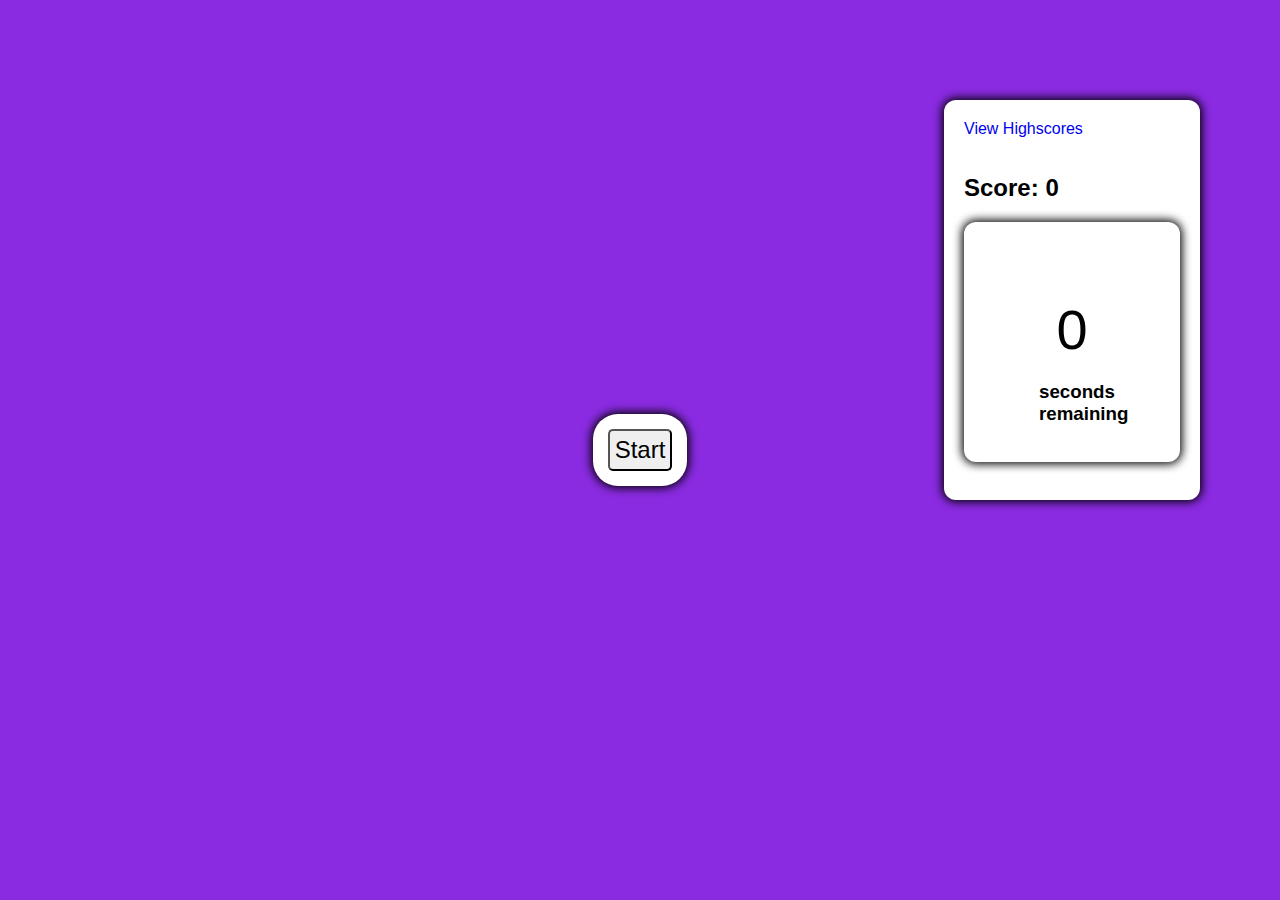
<file: index.HTML>
<!DOCTYPE html>
<html lang="en">
<head>
    <meta charset="UTF-8">
    <meta http-equiv="X-UA-Compatible" content="IE=edge">
    <meta name="viewport" content="width=device-width, initial-scale=1.0">
    <link rel="stylesheet" href="./assests/style.css">
    <title>Multiple Choice Quiz!</title>
</head>
<body>
    <div class="container">
        <div class="box">
            <div id="question">Question</div>
            <div id="answerBox">
                <button class="btn">Answer 1</button>
                <button class="btn">Answer 2</button>
                <button class="btn">Answer 3</button>
                <button class="btn">Answer 4</button>
            </div>
        </div>
        <div class="startGame">
            <button id="start-btn" class="btn">Start</button>
        </div>
    </div>
    <div class="card results">
        <a href="./highscores.HTML" id="highscoreTab">View Highscores</a>
        <div class = "win-loss-container">
        <div>
        <h2>Score: <span class="win">0 </span> </h2>
        <h2><span class="lose"></span></h2>
        </div>
      </div>
        <div class= "card timer">
          <div class = "timer-text">
          <div class="large-font timer-count">0</div>
          <h3>seconds remaining</h3>
        </div>
        </div>
      </div>
    <script src="./assests/script.js"></script>
</body>
</html>
</file>
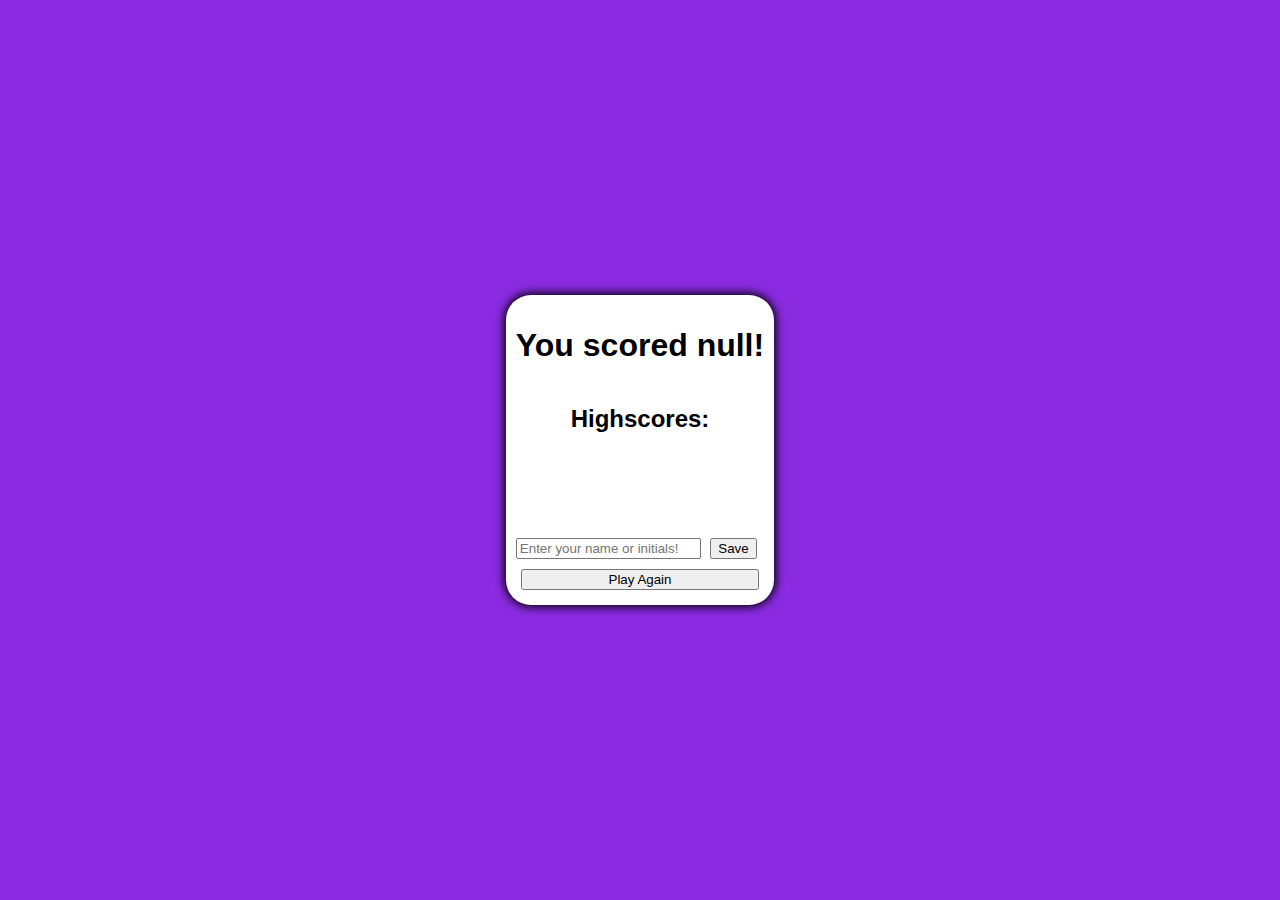
<file: highscores.HTML>
<!DOCTYPE html>
<html lang="en">
<head>
    <meta charset="UTF-8">
    <meta http-equiv="X-UA-Compatible" content="IE=edge">
    <meta name="viewport" content="width=device-width, initial-scale=1.0">
    <link rel="stylesheet" href="./assests/style.css">
    <link rel="stylesheet" href="./assests/highscores.css">
    <title>Highscores</title>
</head>
<body>
    <div class="container">
        <div id="highScores">
            <h1 id="finalScore">0</h1>
            <h2 class="title">Highscores:</h2>
            <ul id="highScoresList"></ul>
            <form>
                <input
                  type="text"
                  name="username"
                  id="username"
                  placeholder="Enter your name or initials!"
                />
                <button
                  type="submit"
                  id="saveBtn"
                >
                  Save
                </button>
              </form>
              <button id="returnBtn">Play Again</button>
        </div>
    </div>
    <script src="./assests/highscores.js"></script>
</body>
</html>
</file>
<file: assests/style.css>
*, *::before, *::after{
    box-sizing: border-box;
    font-family: arial;
}

body{
    background-color: blueviolet;
    padding: 0;
    margin: 0;
    display: flex;
    justify-content: space-evenly;
    align-items: center;
    width: 100vw;
    height: 100vh;
}

#question{
    font-size: 1.5em;
    margin: 15px;
}

#start-btn{
    font-size: 1.5em;
}

.reset-button {
    font-size: 16px;
    height: 30px;
    line-height: 8px;
    margin-top: 20px;
    border-radius: 15px;
    border: 0px;
    padding: 10px;
    box-shadow: 0 0 10px 2px;
    cursor: pointer;
  }

#highscoreTab{
    text-decoration: none;
    cursor: pointer;
}
  
  .win-loss-container {
    display: flex;
    justify-content: space-between;
    margin-top: 16px;
  }

  .results {
    width: 30vw;
    height: 400px;
  }

  .large-font {
    font-size: 3.5em;
    text-align: center;
  }
  
  .timer {
    height: 240px;
    padding: 10px;
    background: #13293d;
    color: black;
    text-align: center;
  }
  
  .timer-text {
    padding: 55px;
  }
  
  .card {
    background: white;
    border-radius: 12px;
    box-shadow: 0 0 10px 2px;
    padding: 20px;
  }

  .word-guess,
  .results {
    width: 20vw;
    position: absolute;
    right: 80px;
    top: 100px;
  }

.container{
    max-width: 50%;
    background-color: white;
    border-radius: 25px;
    padding: 10px;
    box-shadow: 0 0 10px 2px;
}

#answerBox{
    display: grid;
    grid-template-columns: repeat(2, auto);
}

.btn{
    padding: 5px;
    margin: 5px;
    border-radius: 5px;
}

.btn:hover{
    opacity: 0.75;
    cursor: pointer;
}

.box{
    display: none;
}
</file>
<file: assests/highscores.css>
body {
    color: black;
}

.container{
    display: flex;
    align-items: center;
}

#highScoresList {
    list-style: numeric;
    margin-bottom: 4rem;
    text-align: left;
}

.high-score {
    font-size: 2.8rem;
    margin-bottom: 0.5rem;
    align-items: center;
}

.title{
    text-align: center;
}

#highScores{
    display: flex;
    justify-content: center;
    flex-direction: column;
}

.nameList{
    padding-top: 0.5rem;
    font-weight: bold;
}

button{
    margin: 5px;
}
</file>
